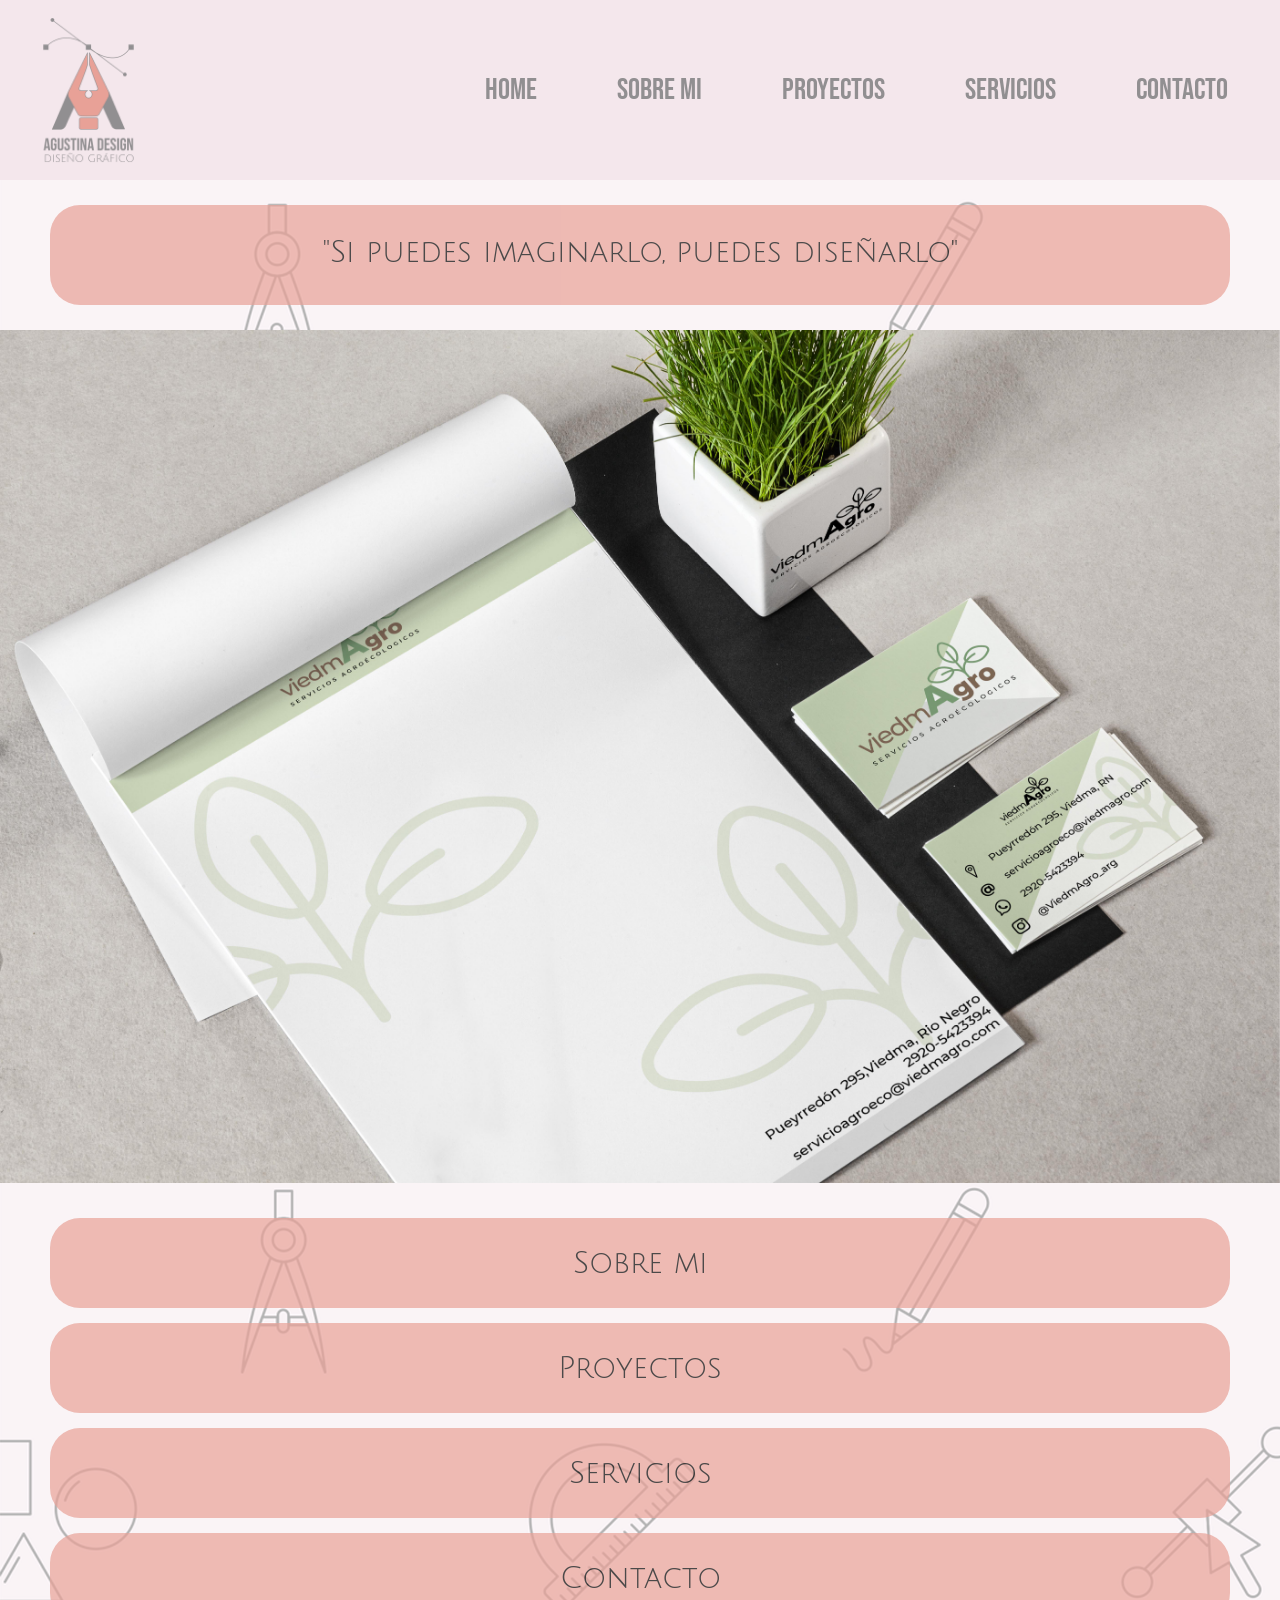
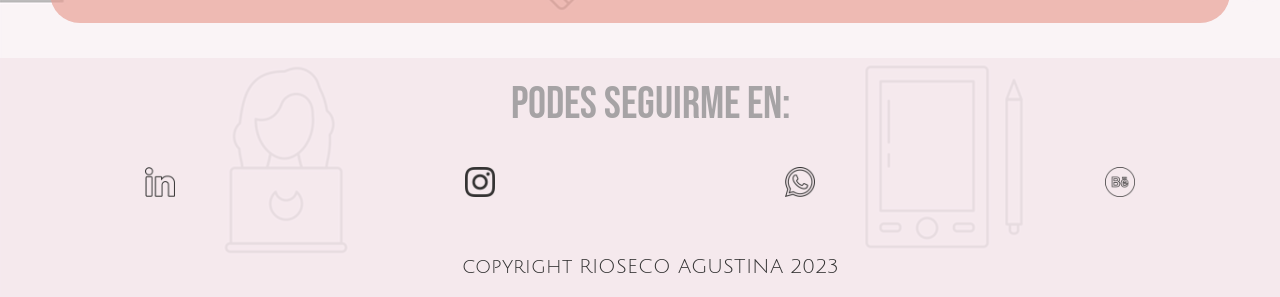
<file: index.html>
<!DOCTYPE html>
<html lang="es">
<head>
    <meta charset="UTF-8">
    <meta http-equiv="X-UA-Compatible" content="IE=edge">
    <meta name="viewport" content="width=device-width, initial-scale=1.0">
    <meta name="description"
      content="Sitio de servicios de diseño grafico, identidad de marcas, brandign, redes sociales y diseño web de forma presencial, hibrido o remoto">
    <meta name="keywords" content="logotipos, paleta cromatica, tipografias, mockups, redes sociales, html, css, sass">
    <title>Agustina Design | Diseño gráfico</title>
    <link rel="shortcut icon" href="./img/favicon.png">
    <link href="https://cdn.jsdelivr.net/npm/bootstrap@5.3.0/dist/css/bootstrap.min.css" rel="stylesheet"
        integrity="sha384-9ndCyUaIbzAi2FUVXJi0CjmCapSmO7SnpJef0486qhLnuZ2cdeRhO02iuK6FUUVM" crossorigin="anonymous">
    <script src="https://cdn.jsdelivr.net/npm/bootstrap@5.3.0/dist/js/bootstrap.bundle.min.js"
        integrity="sha384-geWF76RCwLtnZ8qwWowPQNguL3RmwHVBC9FhGdlKrxdiJJigb/j/68SIy3Te4Bkz"
        crossorigin="anonymous"></script>
    <link rel="stylesheet" href="https://cdnjs.cloudflare.com/ajax/libs/animate.css/4.1.1/animate.min.css"/>
    <link rel="stylesheet" href="./css/estilos.css"/>
</head>
<body id="grilla">
    <header class="header">
<!--menu de inicio-->
      <nav class="navbar navbar-expand-md">
        <div class="container-fluid">
          <a class="navbar-brand"  href="./index.html"><img class="imagen-logo" src="./img/logo-principal.png" alt="imagen de logo de mi marca"></a>
          <button class="navbar-toggler" type="button" data-bs-toggle="collapse" data-bs-target="#menu" aria-controls="navbarSupportedContent" aria-expanded="false" aria-label="Toggle navigation"> 
            <span class="navbar-toggler-icon"></span>
          </button>
          <div class="collapse navbar-collapse" id="menu">
            <ul class="navbar-nav ms-auto">
              <li class="nav-item"><a class="nav-link-active" href="./index.html">Home</a></li>
              <li class="nav-item"><a class="nav-link-active" href="./pages/sobre-mi.html">Sobre mi</a></li>
              <li class="nav-item"><a class="nav-link-active" href="./pages/proyectos.html">Proyectos</a></li>
              <li class="nav-item"><a class="nav-link-active" href="./pages/servicios.html">Servicios</a></li>
              <li class="nav-item"><a class="nav-link-active" href="./pages/contacto.html">Contacto</a></li>
            </ul>
          </div>
        </div>
      </nav>
    </header>
<!--main de inicio, contiene texto de bienvenida, carrusel de imagenes, lista de inicio-->
    <main class="main">
      <!--frase de bienvenida-->
        <div class="incio">
          <h1 class="animate__animated animate__bounce">"Si puedes imaginarlo, puedes diseñarlo"</h1>
        </div> 
        <!--carrusel de imagenes-->
        <div id="carouselExampleSlidesOnly" class="carousel slide" data-bs-ride="carousel">
          <div class="carousel-inner">
            <div class="carousel-item active">
              <img src="./img/inicio/viedmagro-1.jpg" class="d-block w-100" alt="papeleria de marca viedmagro">
            </div>
            <div class="carousel-item">
              <img src="./img/inicio/76421.jpg" class="d-block w-100" alt="cartel de reposteria">
            </div>
            <div class="carousel-item">
              <img src="./img/inicio/17902348.jpg" class="d-block w-100" alt="papeleria de agendas de alma sur">
            </div>
          </div>
        </div>
        <!--listas de inicio-->
        <nav>
          <div>
            <h2 class="listainicio"><a href="./pages/sobre-mi.html">Sobre mi</a></h2>
            <h2 class="listainicio"><a href="./pages/proyectos.html">Proyectos</a></h2>
            <h2 class="listainicio"><a href="./pages/servicios.html">Servicios</a></h2>
            <h2 class="listainicio"><a href="./pages/contacto.html">Contacto</a></h2>
          </div> 
        </nav>
    </main>
    <!--footer, contiene texto de salida, redes sociales y copyrigth-->
    <footer class="footer">
      <!--texto salida-->
        <div>
            <h6>Podes seguirme en:</h6>
        </div>
        <!--redes sociales y sus enlaces-->
            <div class="redesfooter">
                
                <a href="https://www.linkedin.com/in/agustina-rioseco-5066a0279/" target="_blank"><img class="footerr" src="./img/redes/linkedin.png" alt="imagen linkedin"></a>

               <a href="https://www.instagram.com/de_la_fuente_agustina/" target="_blank"><img class="footerr" src="./img/redes/instagram.png" alt="imagen instagram"></a>
            
                <a href="https://wa.me/2995010881" target="_blank"><img class="footerr" src="./img/redes//whatsapp.png" alt="imagen whatsapp"></a>
            
              <a href="https://www.behance.net/agustinarioseco1/projects" target="_blank"><img  class="footerr" src="./img/redes/behance.png" alt="imagen behance"></a>
            </div>
            <!--pie de pagina o copyrigth-->
        <div>
            <p class="pie-de-pagina"> copyright RIOSECO AGUSTINA 2023</p>
        </div>
    </footer>
</body>
</html>
</file>
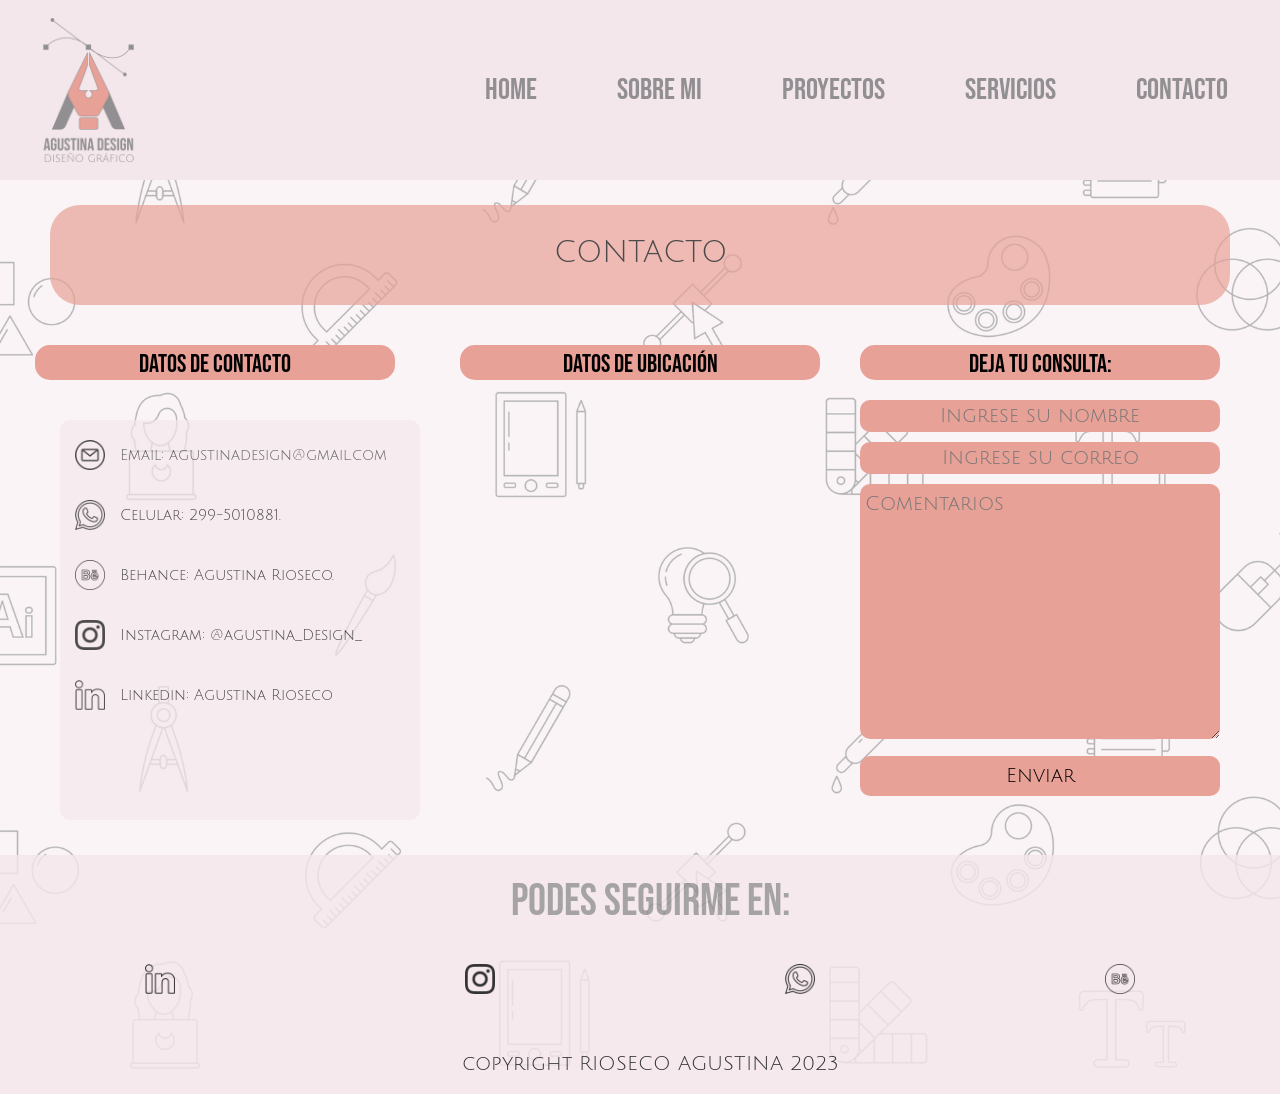
<file: pages/contacto.html>
<!DOCTYPE html>
<html lang="es">
<head>
    <meta charset="UTF-8">
    <meta name="viewport" content="width=device-width, initial-scale=1.0">
    <meta name="description"
      content="pagia donde se encuentran todos los medios de contacto">
    <meta name="keywords" content="logotipos, paleta cromatica, tipografias, mockups, redes sociales, html, css, sass">
    <title>Agustina Design | Contacto</title>
    <link rel="shortcut icon" href="../img/favicon.png">
    <link href="https://cdn.jsdelivr.net/npm/bootstrap@5.3.0/dist/css/bootstrap.min.css" rel="stylesheet"
        integrity="sha384-9ndCyUaIbzAi2FUVXJi0CjmCapSmO7SnpJef0486qhLnuZ2cdeRhO02iuK6FUUVM" crossorigin="anonymous">
    <script src="https://cdn.jsdelivr.net/npm/bootstrap@5.3.0/dist/js/bootstrap.bundle.min.js"
        integrity="sha384-geWF76RCwLtnZ8qwWowPQNguL3RmwHVBC9FhGdlKrxdiJJigb/j/68SIy3Te4Bkz"
        crossorigin="anonymous"></script>
    <link rel="stylesheet" href="https://cdnjs.cloudflare.com/ajax/libs/animate.css/4.1.1/animate.min.css"/>
    <link rel="stylesheet" href="../css/estilos.css">
</head>
<body id="grilla">
    <header class="header">
<!--menu de inicio-->
        <nav class="navbar navbar-expand-md">
            <div class="container-fluid">
                <a class="navbar-brand"  href="../index.html"><img class="imagen-logo" src="../img/logo-principal.png" alt="imagen de logo de mi marca"></a>
                <button class="navbar-toggler" type="button" data-bs-toggle="collapse" data-bs-target="#menu" aria-controls="navbarSupportedContent" aria-expanded="false" aria-label="Toggle navigation"> 
                    <span class="navbar-toggler-icon"></span>
                </button>
                <div class="collapse navbar-collapse" id="menu">
                    <ul class="navbar-nav ms-auto">
                        <li class="nav-item"><a class="nav-link-active" href="../index.html">Home</a></li>
                        <li class="nav-item"><a class="nav-link-active" href="./sobre-mi.html">Sobre mi</a></li>
                        <li class="nav-item"><a class="nav-link-active" href="./proyectos.html">Proyectos</a></li>
                        <li class="nav-item"><a class="nav-link-active" href="./servicios.html">Servicios</a></li>
                        <li class="nav-item"><a class="nav-link-active" href="./contacto.html">Contacto</a></li>
                    </ul>
                </div>
            </div>
        </nav>
    </header>
<!--main de inicio, contiene texto de bienvenida, carrusel de imagenes, descripcion sobre mi-->
    <main class="main">
<!--frase de bienvenida-->
        <div>
            <h1 class="animate__animated animate__bounce">CONTACTO</h1>
        </div>
        <section id="main-contactos">
<!--lista de contacto-->
            <div class="contacto1">
                <div>
                  <h4 class="titulo-contacto">Datos de contacto</h4>
                </div>
                <div>
                    <nav>
                        <ul class="lista-contacto">
                            <li><img class="iconos"  src="../img/redes/email.png" alt="icon email" class="texto6"> Email: agustinadesign@gmail.com</li>
                            <li><img class="iconos"  src="../img/redes/whatsapp.png" alt="icon whatsapp"><a href="https://wa.me/2995010881" target="_blank" class="texto6"> Celular: 299-5010881.</a></li>
                            <li><img class="iconos"  src="../img/redes/behance.png" alt="icon behance"><a href="https://www.behance.net/agustinarioseco1/projects" target="_blank" class="texto6"> Behance: Agustina Rioseco. </a></li>
                            <li><img class="iconos"  src="../img/redes/instagram.png" alt="icon instagram"><a href="https://www.instagram.com/de_la_fuente_agustina/" target="_blank" class="texto6"> Instagram: @agustina_Design_</a></li>
                            <li><img class="iconos"  src="../img/redes/linkedin.png" alt="icon linkedin"><a href="https://www.linkedin.com/in/agustina-rioseco-5066a0279/" target="_blank" class="texto6"> Linkedin: Agustina Rioseco</a></li>
                        </ul>
                    </nav>
                </div>
            </div>  
<!--mapa de ubicación-->
            <div class="mapa">
                <div>
                    <h4 class="titulo-contacto">Datos de ubicación</h4>
                </div>
                <iframe
                    src="https://www.google.com/maps/embed?pb=!1m18!1m12!1m3!1d198608.8317944742!2d-68.42723394994793!3d-38.940819762997506!2m3!1f0!2f0!3f0!3m2!1i1024!2i768!4f13.1!3m3!1m2!1s0x960a33ba35eb8e35%3A0x6220acb810e3e2f5!2zTmV1cXXDqW4!5e0!3m2!1ses-419!2sar!4v1687983342508!5m2!1ses-419!2sar"
                    width="600" height="450" style="border:0;" allowfullscreen="" loading="lazy"
                    referrerpolicy="no-referrer-when-downgrade">
                </iframe>
            </div>
<!--formulario-->
            <div class="formulario">
                <div>
                    <h4  class="titulo-contacto" >Deja tu consulta:</h4>
                </div>               
                <form action="">
                    <div>
                        <input type="text" placeholder="Ingrese su nombre">
                    </div>
                     <div>
                        <input type="email" placeholder="Ingrese su correo">
                    </div>
                    <div>
                        <textarea placeholder="Comentarios" cols="30" rows="10"></textarea>
                    </div>  
                    <div>
                        <button type="submit">Enviar</button>
                    </div>
                </form>
            </div>  
        </section>
    </main>
<!--footer, contiene texto de salida, redes sociales y copyrigth-->
    <footer class="footer">
<!--texto salida-->
        <div>
            <h6>Podes seguirme en:</h6>
        </div>
<!--redes sociales y sus enlaces-->
            <div class="redesfooter">
                <a href="https://www.linkedin.com/in/agustina-rioseco-5066a0279/" target="_blank"><img class="footerr" src="../img/redes/linkedin.png" alt="imagen linkedin"></a>
  
               <a href="https://www.instagram.com/de_la_fuente_agustina/" target="_blank"><img class="footerr" src="../img/redes/instagram.png" alt="imagen instagram"></a>
            
                <a href="https://wa.me/2995010881" target="_blank"><img class="footerr" src="../img/redes/whatsapp.png" alt="imagen whatsapp"></a>
            
              <a href="https://www.behance.net/agustinarioseco1/projects" target="_blank"><img  class="footerr" src="../img/redes/behance.png" alt="imagen behance"></a>
            </div>
<!--pie de pagina o copyrigth-->
        <div>
            <p class="pie-de-pagina"> copyright RIOSECO AGUSTINA 2023</p>
        </div>
    </footer>
</body>
</html>
</file>
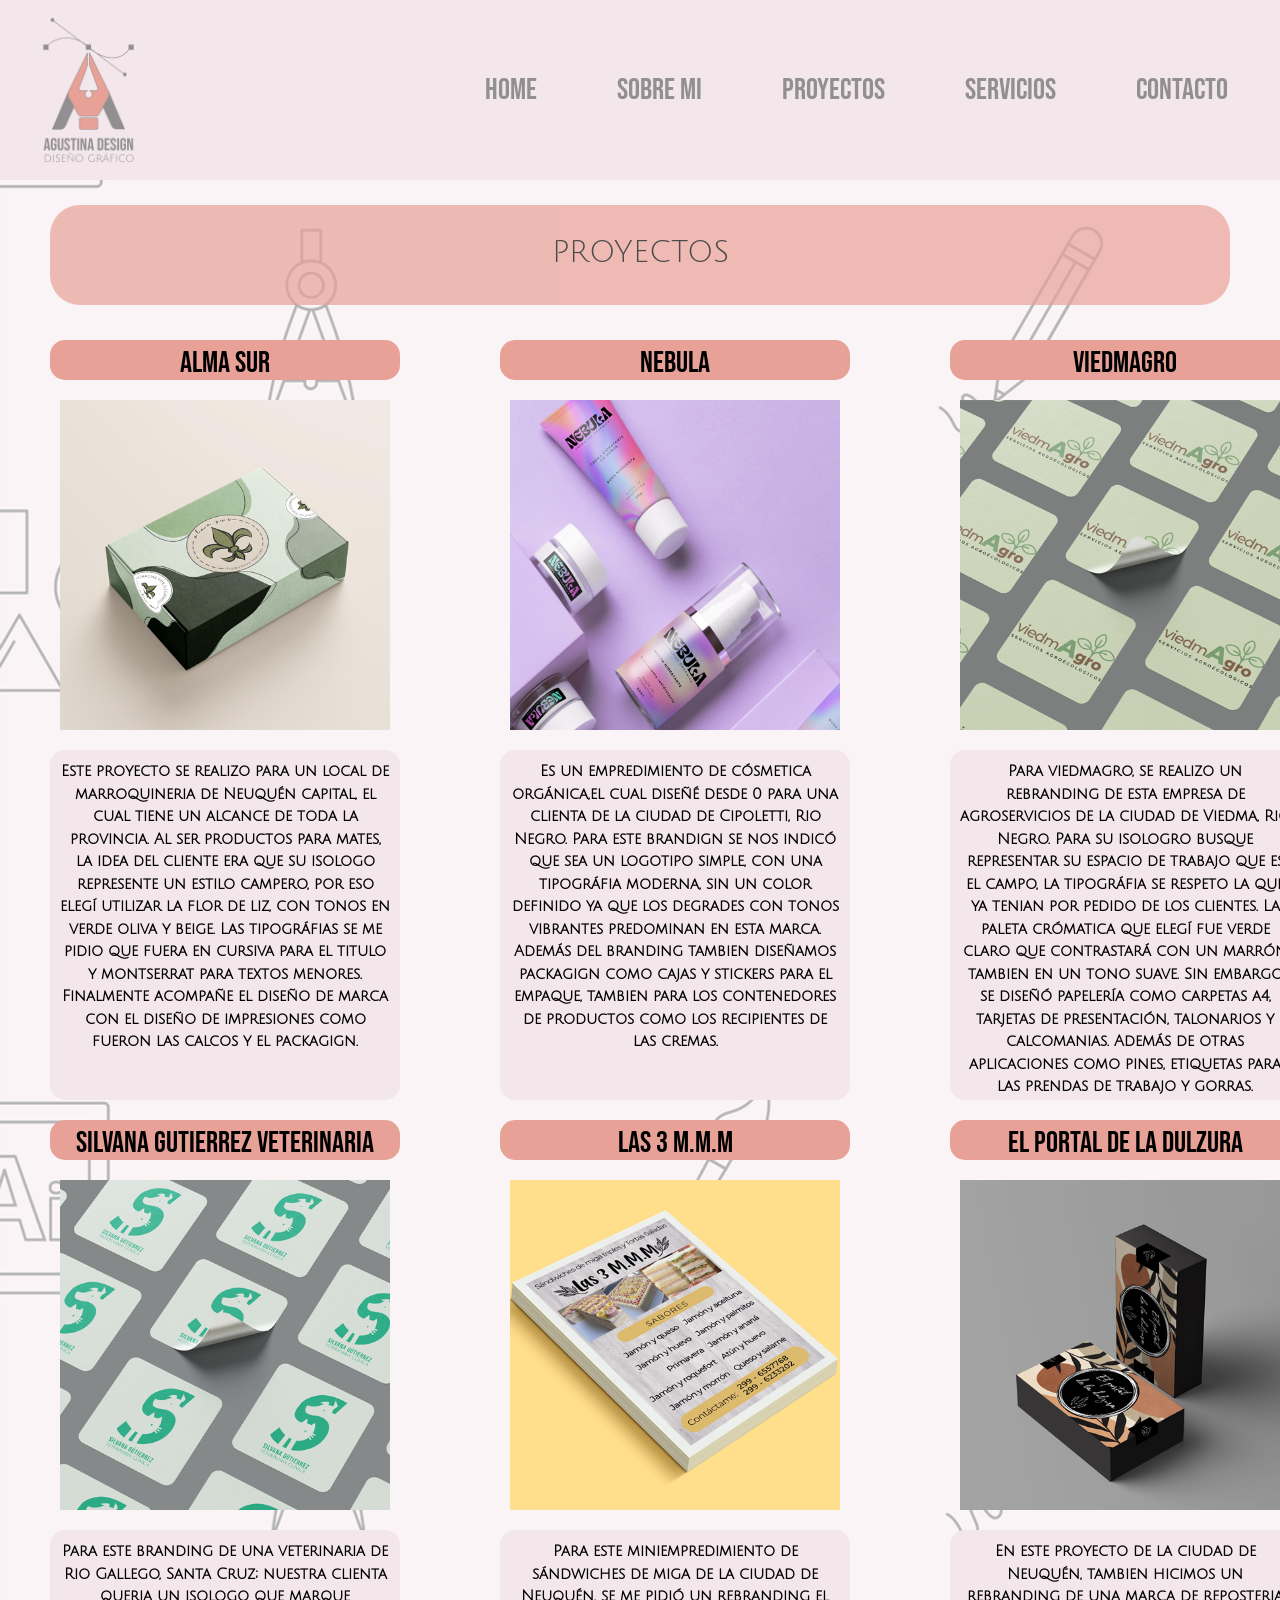
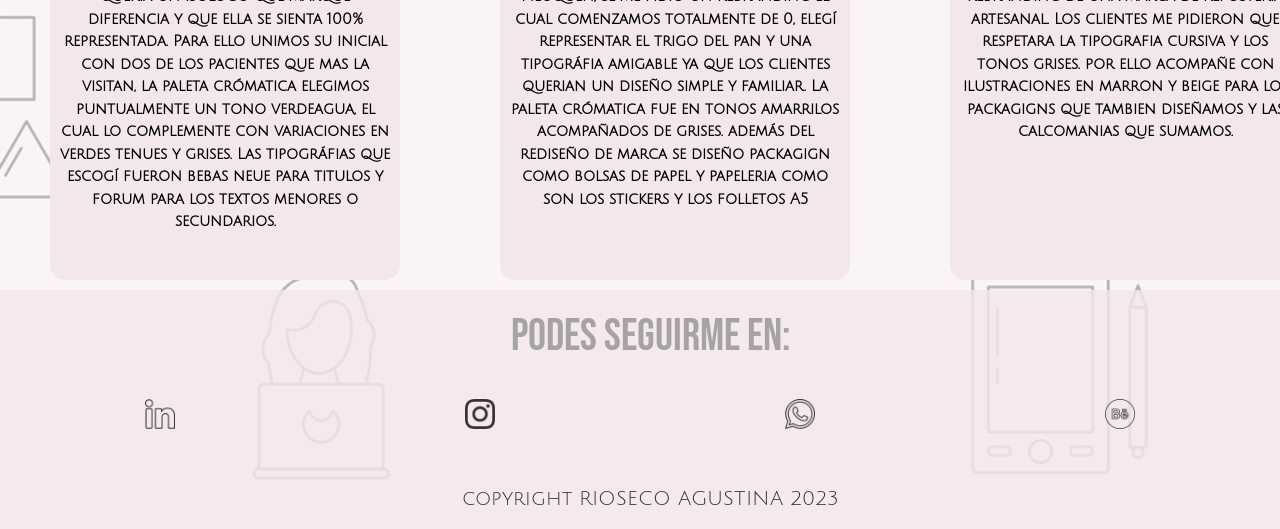
<file: pages/proyectos.html>
<!DOCTYPE html>
<html lang="es">
<head>
    <meta charset="UTF-8">
    <meta name="viewport" content="width=device-width, initial-scale=1.0">
    <meta name="description"
      content="información acerca de los proyectos que se han realizado">
    <meta name="keywords" content="logotipos, paleta cromatica, tipografias, mockups, redes sociales, html, css, sass">
    <title>Agustina Design | Proyectos</title>
    <link rel="shortcut icon" href="../img/favicon.png">
    <link href="https://cdn.jsdelivr.net/npm/bootstrap@5.3.0/dist/css/bootstrap.min.css" rel="stylesheet"
        integrity="sha384-9ndCyUaIbzAi2FUVXJi0CjmCapSmO7SnpJef0486qhLnuZ2cdeRhO02iuK6FUUVM" crossorigin="anonymous">
    <script src="https://cdn.jsdelivr.net/npm/bootstrap@5.3.0/dist/js/bootstrap.bundle.min.js"
        integrity="sha384-geWF76RCwLtnZ8qwWowPQNguL3RmwHVBC9FhGdlKrxdiJJigb/j/68SIy3Te4Bkz"
        crossorigin="anonymous"></script>
    <link rel="stylesheet" href="https://cdnjs.cloudflare.com/ajax/libs/animate.css/4.1.1/animate.min.css"/>
    <link rel="stylesheet" href="../css/estilos.css">
</head>
<body id="grilla">
    <header class="header">
<!--menu de inicio-->
      <nav class="navbar navbar-expand-md">
        <div class="container-fluid">
          <a class="navbar-brand"  href="../index.html"><img class="imagen-logo" src="../img/logo-principal.png" alt="imagen de logo de mi marca"></a>
          <button class="navbar-toggler" type="button" data-bs-toggle="collapse" data-bs-target="#menu" aria-controls="navbarSupportedContent" aria-expanded="false" aria-label="Toggle navigation"> 
            <span class="navbar-toggler-icon"></span>
          </button>
          <div class="collapse navbar-collapse" id="menu">
            <ul class="navbar-nav ms-auto">
              <li class="nav-item"><a class="nav-link-active" href="../index.html">Home</a></li>
              <li class="nav-item"><a class="nav-link-active" href="./sobre-mi.html">Sobre mi</a></li>
              <li class="nav-item"><a class="nav-link-active" href="./proyectos.html">Proyectos</a></li>
              <li class="nav-item"><a class="nav-link-active" href="./servicios.html">Servicios</a></li>
              <li class="nav-item"><a class="nav-link-active" href="./contacto.html">Contacto</a></li>
            </ul>
          </div>
        </div>
      </nav>
    </header>
<!--main de proyectos, contiene titulo de bienvenida, carrusel de imagenes, explicación de cada proyecto-->
    <main class="main">
<!--frase de bienvenida-->
        <div>
            <h1 class="animate__animated animate__bounce" >PROYECTOS</h1>
        </div>
<!--primer proyecto-->
        <section id="pagina-proyecto">
            <div class="proyecto1">
              <div>
                <h4>ALMA SUR</h4>
              </div>
              <div class="carrusel-imagen">
                <div id="carouselExampleSlidesOnly" class="carousel slide" data-bs-ride="carousel">
                  <div class="carousel-inner">
                    <div class="carousel-item active">
                      <img src="../img/proyectos/almasur1.png" class="d-block w-100" alt="alma sur caja para producto">
                    </div>
                    <div class="carousel-item">
                      <img src="../img/proyectos/almasur2.png" class="d-block w-100" alt="alma sur tarjetas de presentación">
                    </div>
                    <div class="carousel-item">
                      <img src="../img/proyectos/almasur3.png" class="d-block w-100" alt="alma sur bolsa de tela">
                    </div>
                  </div>
                </div>
              </div>
              <div>
                <p class="texto-proyecto">Este proyecto se realizo para un local de marroquineria de Neuquén capital, el cual tiene un alcance de toda la
                 provincia. Al ser productos para mates, la idea del cliente era que su isologo represente un estilo campero, por eso
                 elegí utilizar la flor de liz, con tonos en verde oliva y beige. Las tipográfias se me pidio que fuera en cursiva para
                 el titulo y montserrat para textos menores. Finalmente acompañe el diseño de marca con el diseño de impresiones como
                 fueron las calcos y el packagign.
                </p>
              </div>
            </div>
<!--segundo proyecto-->
            <div class="proyecto2">
              <div>
                <h4>NEBULA</h4>
              </div>
              <div class="carrusel-imagen">
                <div id="carouselExampleSlidesOnly" class="carousel slide" data-bs-ride="carousel">
                  <div class="carousel-inner">
                   <div class="carousel-item active">
                     <img src="../img/proyectos/nebula1.png" class="d-block w-100" alt="nebula cosmeticos">
                   </div>
                   <div class="carousel-item">
                     <img src="../img/proyectos/nebula2.png" class="d-block w-100" alt="nebula cosmeticos y packagign">
                   </div>
                   <div class="carousel-item">
                     <img src="../img/proyectos/nebula3.png" class="d-block w-100" alt="nebula caja de productos">
                   </div>
                 </div>
                </div>
              </div>
              <div>
                <p class="texto-proyecto">Es un empredimiento de cósmetica orgánica,el cual diseñé desde 0 para una clienta de la ciudad de Cipoletti, Rio Negro.
                  Para este brandign se nos indicó que sea un logotipo simple, con una tipográfia moderna, sin un color definido ya que
                  los degrades con tonos vibrantes predominan en esta marca. Además del branding tambien diseñamos packagign como cajas y
                  stickers para el empaque, tambien para los contenedores de productos como los recipientes de las cremas. 
                </p>
              </div>
            </div>
<!--tercer proyecto-->
            <div class="proyecto3">
              <div>
                <h4>VIEDMAGRO</h4>
              </div>
              <div class="carrusel-imagen">
                <div id="carouselExampleSlidesOnly" class="carousel slide" data-bs-ride="carousel">
                  <div class="carousel-inner">
                    <div class="carousel-item active">
                      <img src="../img/proyectos/viedmagro1.png" class="d-block w-100" alt="viedmagro calcomanias">
                    </div>
                    <div class="carousel-item">
                      <img src="../img/proyectos/viedmagro2.png" class="d-block w-100" alt="viedmagro etiquetas">
                    </div>
                    <div class="carousel-item">
                      <img src="../img/proyectos/viedmagro3.png" class="d-block w-100" alt="viedmagro pines">
                    </div>
                  </div>
                </div>
              </div>
              <div>
                <p class="texto-proyecto">Para viedmagro, se realizo un rebranding de esta empresa de agroservicios de la ciudad de Viedma, Rio Negro. Para su
                  isologro busque representar su espacio de trabajo que es el campo, la tipográfia se respeto la que ya tenian por
                  pedido de los clientes. La paleta crómatica que elegí fue verde claro que contrastará con un marrón tambien en un tono
                  suave. Sin embargo se diseñó papelería como carpetas a4, tarjetas de presentación, talonarios y calcomanias. Además de
                  otras aplicaciones como pines, etiquetas para las prendas de trabajo y gorras.
                </p>
              </div>
            </div>
<!--cuarto proyecto-->
            <div class="proyecto4">
              <div>
                <h4>SILVANA GUTIERREZ VETERINARIA</h4>
              </div>
              <div class="carrusel-imagen">
                 <div id="carouselExampleSlidesOnly" class="carousel slide" data-bs-ride="carousel">
                    <div class="carousel-inner">
                      <div class="carousel-item active">
                        <img src="../img/proyectos/vet1.png" class="d-block w-100" alt="VETERINARIA calcomanias">
                      </div>
                      <div class="carousel-item">
                        <img src="../img/proyectos/vet2.png" class="d-block w-100" alt="VETERINARIA banner">
                      </div>
                      <div class="carousel-item">
                        <img src="../img/proyectos/vet3.png" class="d-block w-100" alt="VETERINARIA papelería">
                      </div>
                    </div>
                  </div>
              </div>
              <div>
                <p class="texto-proyecto">Para este branding de una veterinaria de Rio Gallego, Santa Cruz; nuestra clienta queria un isologo que marque
                  diferencia y que ella se sienta 100% representada. Para ello unimos su inicial con dos de los pacientes que mas la
                  visitan, la paleta crómatica elegimos puntualmente un tono verdeagua, el cual lo complemente con variaciones en verdes
                  tenues y grises. Las tipográfias que escogí fueron bebas neue para titulos y forum para los textos menores o
                  secundarios.
                </p>
              </div>
            </div>
<!--quinto proyecto-->
            <div class="proyecto5">
              <div>
                 <h4>LAS 3 M.M.M</h4>
              </div>
              <div class="carrusel-imagen">
                <div id="carouselExampleSlidesOnly" class="carousel slide" data-bs-ride="carousel">
                  <div class="carousel-inner">
                    <div class="carousel-item active">
                      <img src="../img/proyectos/3m1.png" class="d-block w-100" alt="las 3 m folletos">
                    </div>
                    <div class="carousel-item">
                      <img src="../img/proyectos/3m2.png" class="d-block w-100" alt="las 3 m calcomanias">
                    </div>
                    <div class="carousel-item">
                      <img src="../img/proyectos/3m3.png" class="d-block w-100" alt="las 3 m packagign">
                    </div>
                  </div>
                </div>
              </div>
              <div>
                  <p class="texto-proyecto">Para este miniempredimiento de sándwiches de miga de la ciudad de Neuquén, se me pidió un rebranding el cual
                    comenzamos totalmente de 0, elegí representar el trigo del pan y una tipográfia amigable ya que los clientes querian
                    un diseño simple y familiar. La paleta crómatica fue en tonos amarrilos acompañados de grises. además del rediseño de
                    marca se diseño packagign como bolsas de papel y papeleria como son los stickers y los folletos A5
                  </p>
              </div>
          </div>
<!--sexto proyecto-->
          <div class="proyecto6">
            <div>
               <h4>el Portal de la dulzura</h4>
            </div>
            <div class="carrusel-imagen">
              <div id="carouselExampleSlidesOnly" class="carousel slide" data-bs-ride="carousel">
                <div class="carousel-inner">
                  <div class="carousel-item active">
                    <img src="../img/proyectos/resp1.png" class="d-block w-100" alt="el Portal de la dulzura packagign">
                  </div>
                  <div class="carousel-item">
                    <img src="../img/proyectos/resp2.png" class="d-block w-100" alt="el Portal de la dulzura packagign">
                  </div>
                  <div class="carousel-item">
                    <img src="../img/proyectos/resp3.png" class="d-block w-100" alt="el Portal de la dulzura packagign">
                  </div>
                </div>
              </div>
            </div>
            <div>
                <p class="texto-proyecto">En este proyecto de la ciudad de Neuquén, tambien hicimos un rebranding de una marca de reposteria artesanal. Los
                  clientes me pidieron que respetara la tipografia cursiva y los tonos grises. por ello acompañe con ilustraciones en
                  marron y beige para los packagigns que tambien diseñamos y las calcomanias que sumamos.
                </p>
            </div>
        </div>
        </section>
    </main>
<!--footer, contiene texto de salida, redes sociales y copyrigth-->
    <footer class="footer">
<!--texto salida-->
      <div>
          <h6>Podes seguirme en:</h6>
      </div>
<!--redes sociales y sus enlaces-->
      <div class="redesfooter">  
        <a href="https://www.linkedin.com/in/agustina-rioseco-5066a0279/" target="_blank"><img class="footerr" src="../img/redes/linkedin.png" alt="imagen linkedin"></a>

       <a href="https://www.instagram.com/de_la_fuente_agustina/" target="_blank"><img class="footerr" src="../img/redes/instagram.png" alt="imagen instagram"></a>
          
        <a href="https://wa.me/2995010881" target="_blank"><img class="footerr" src="../img/redes/whatsapp.png" alt="imagen whatsapp"></a>
          
        <a href="https://www.behance.net/agustinarioseco1/projects" target="_blank"><img  class="footerr" src="../img/redes/behance.png" alt="imagen behance"></a>
      </div>
<!--pie de pagina o copyrigth-->
      <div>
          <p class="pie-de-pagina"> copyright RIOSECO AGUSTINA 2023</p>
      </div>
    </footer>
</body>
</html>
</file>
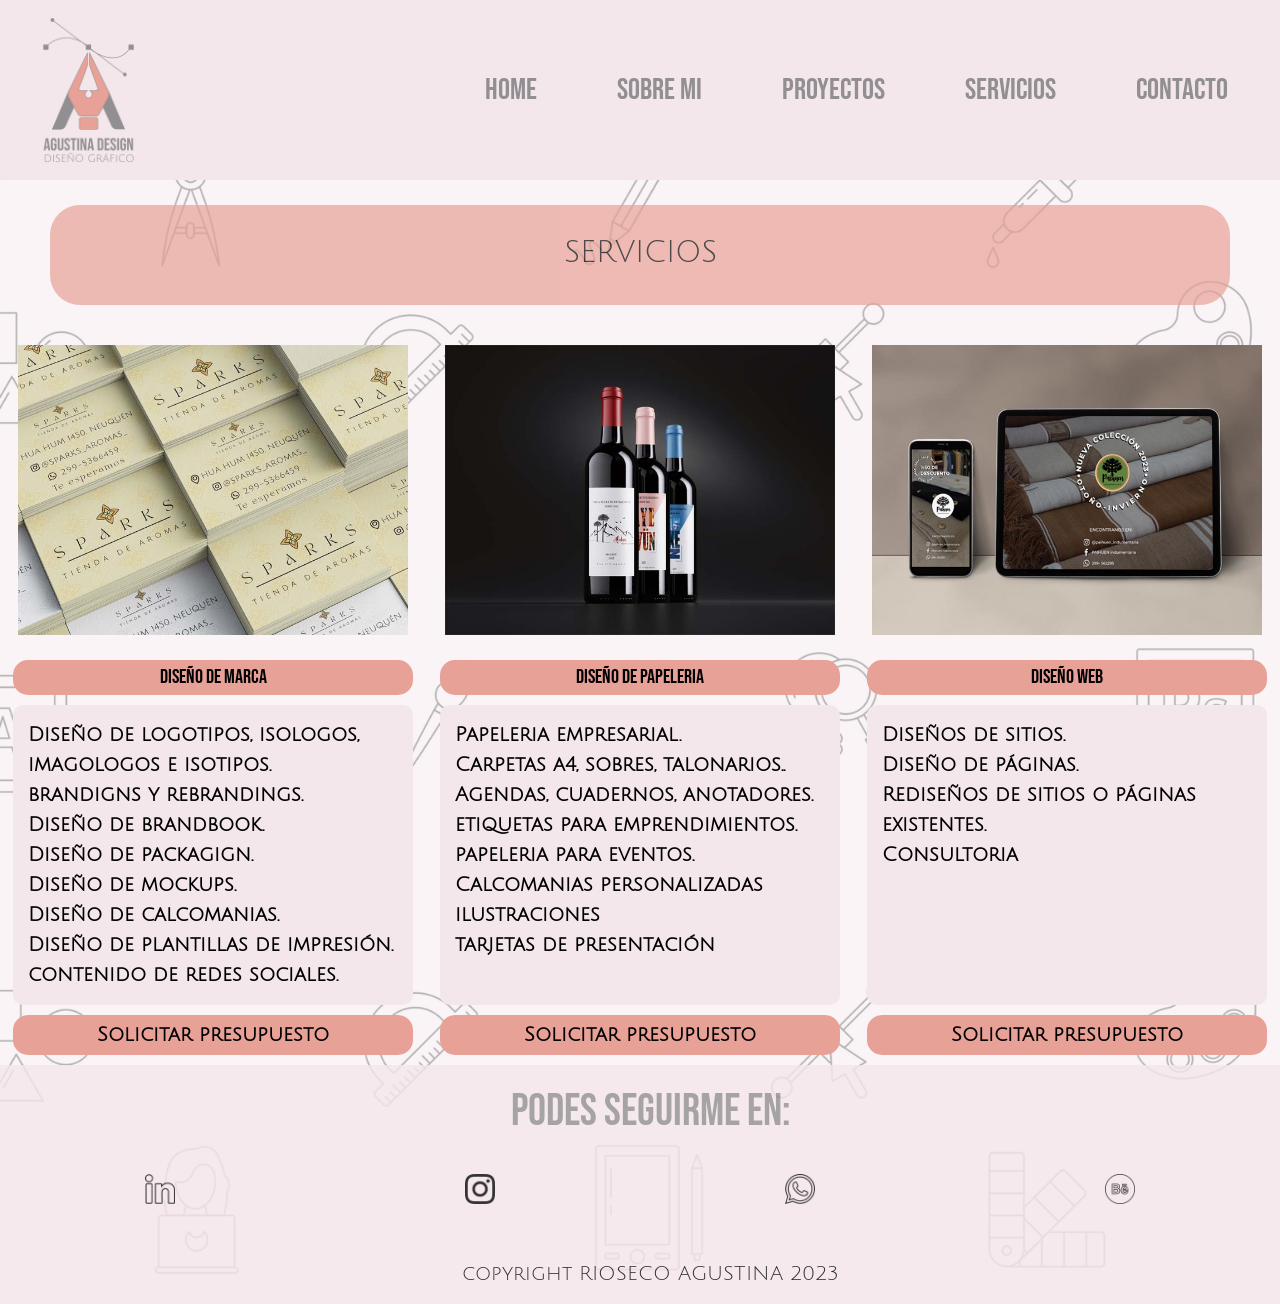
<file: pages/servicios.html>
<!DOCTYPE html>
<html lang="es">
<head>
    <meta charset="UTF-8">
    <meta name="viewport" content="width=device-width, initial-scale=1.0">
    <meta name="description"
      content="página donde se describe todos los tipos de trabajos que se realizan">
    <meta name="keywords" content="logotipos, paleta cromatica, tipografias, mockups, redes sociales, html, css, sass">
    <title>Agustina Design | Servicios</title>
    <link rel="shortcut icon" href="../img/favicon.png">
    <link href="https://cdn.jsdelivr.net/npm/bootstrap@5.3.0/dist/css/bootstrap.min.css" rel="stylesheet"
        integrity="sha384-9ndCyUaIbzAi2FUVXJi0CjmCapSmO7SnpJef0486qhLnuZ2cdeRhO02iuK6FUUVM" crossorigin="anonymous">
    <script src="https://cdn.jsdelivr.net/npm/bootstrap@5.3.0/dist/js/bootstrap.bundle.min.js"
        integrity="sha384-geWF76RCwLtnZ8qwWowPQNguL3RmwHVBC9FhGdlKrxdiJJigb/j/68SIy3Te4Bkz"
        crossorigin="anonymous"></script>
    <link rel="stylesheet" href="https://cdnjs.cloudflare.com/ajax/libs/animate.css/4.1.1/animate.min.css"/>    
    <link rel="stylesheet" href="../css/estilos.css">
</head>
<body id="grilla">
    <header class="header">
<!--menu de inicio-->
        <nav class="navbar navbar-expand-md">
            <div class="container-fluid">
                <a class="navbar-brand"  href="../index.html"><img class="imagen-logo" src="../img/logo-principal.png" alt="imagen de logo de mi marca"></a>
                <button class="navbar-toggler" type="button" data-bs-toggle="collapse" data-bs-target="#menu" aria-controls="navbarSupportedContent" aria-expanded="false" aria-label="Toggle navigation"> 
                    <span class="navbar-toggler-icon"></span>
                </button>
                <div class="collapse navbar-collapse" id="menu">
                    <ul class="navbar-nav ms-auto">
                        <li class="nav-item"><a class="nav-link-active" href="../index.html">Home</a></li>
                        <li class="nav-item"><a class="nav-link-active" href="./sobre-mi.html">Sobre mi</a></li>
                        <li class="nav-item"><a class="nav-link-active" href="./proyectos.html">Proyectos</a></li>
                        <li class="nav-item"><a class="nav-link-active" href="./servicios.html">Servicios</a></li>
                        <li class="nav-item"><a class="nav-link-active" href="./contacto.html">Contacto</a></li>
                    </ul>
                </div>
            </div>
        </nav>
    </header>
<!--main de inicio, contiene texto de bienvenida, carrusel de imagenes, descripcion sobre mi-->
    <main class="main">
<!--frase de bienvenida-->
        <div>
            <h1 class="animate__animated animate__bounce" >SERVICIOS</h1>
        </div>
        <section id="servicios">
<!--servicio uno-->            
            <div class="diseño-de-marca">
                <div>
                    <img class="imagen-servicio" src="../img/servicios/mockups-papeleria.jpg" alt="diseño de marca">
                </div>
                <div>
                   <h3>DISEÑO DE MARCA</h3>
                </div>
                <div>
                    <ul class="lista-servicios">
                       <li>Diseño de logotipos, isologos, imagologos e isotipos.</li>
                       <li>brandigns y rebrandings.</li>
                       <li>Diseño de brandbook.</li>
                       <li>Diseño de packagign.</li>
                       <li>Diseño de mockups.</li>
                       <li>Diseño de calcomanias.</li>
                       <li>Diseño de plantillas de impresión.</li>
                       <li>contenido de redes sociales.</li>
                    </ul>
                </div>
                <div class="boton">
                    <a class="textoboton" href="../pages/contacto.html">Solicitar presupuesto</a>
                </div>
            </div>
<!--servicio dos-->            
            <div class="diseño-de-papeleria">
                <div>
                    <img class="imagen-servicio" src="../img/servicios/mockups-tags-vinos.jpg" alt="diseño de marca">
                </div>
                <div>
                   <h3>DISEÑO DE PAPELERIA</h3>
                </div>
                <div>
                    <ul class="lista-servicios">
                       <li>Papeleria empresarial.</li>
                       <li>Carpetas a4, sobres, talonarios..</li>
                       <li>Agendas, cuadernos, anotadores.</li>
                       <li>etiquetas para emprendimientos.</li>
                       <li>papeleria para eventos.</li>
                       <li>Calcomanias personalizadas</li>
                       <li>ilustraciones</li>
                       <li>tarjetas de presentación</li>
                    </ul>
                </div>
                <div class="boton">
                    <a class="textoboton" href="../pages/contacto.html">Solicitar presupuesto</a>
                </div>
            </div>  
<!--servicio tres-->             
            <div class="diseño-web">
                <div>
                    <img class="imagen-servicio" src="../img/servicios/mockups-mobiles.jpg" alt="diseño de marca">
                </div>
                <div>
                   <h3>DISEÑO WEB</h3>
                </div>
                <div>
                    <ul class="lista-servicios">
                       <li>Diseños de sitios.</li>
                       <li>Diseño de páginas.</li>
                       <li>Rediseños de sitios o páginas existentes.</li>
                       <li>Consultoria</li>
                    </ul>
                </div>
                <div class="boton">
                    <a class="textoboton" href="../pages/contacto.html">Solicitar presupuesto</a>
                </div>
            </div>
        </section>
    </main>
<!--footer, contiene texto de salida, redes sociales y copyrigth-->
    <footer class="footer">
<!--texto salida-->        
        <div>
            <h6>Podes seguirme en:</h6>
        </div>
<!--redes sociales y sus enlaces-->
            <div class="redesfooter">
                <a href="https://www.linkedin.com/in/agustina-rioseco-5066a0279/" target="_blank"><img class="footerr" src="../img/redes/linkedin.png" alt="imagen linkedin"></a>
  
               <a href="https://www.instagram.com/de_la_fuente_agustina/" target="_blank"><img class="footerr" src="../img/redes/instagram.png" alt="imagen instagram"></a>
            
                <a href="https://wa.me/2995010881" target="_blank"><img class="footerr" src="../img/redes/whatsapp.png" alt="imagen whatsapp"></a>
            
              <a href="https://www.behance.net/agustinarioseco1/projects" target="_blank"><img  class="footerr" src="../img/redes/behance.png" alt="imagen behance"></a>
            </div>
<!--pie de pagina o copyrigth-->
        <div>
            <p class="pie-de-pagina"> copyright RIOSECO AGUSTINA 2023</p>
        </div>
    </footer>
</body>
</html>
</file>
<file: css/estilos.css>
@charset "UTF-8";
/*colores*/
/*fuentes*/
/*size*/
/*maps*/
/*mixins*/
@font-face {
  font-family: "julius";
  src: url(../fonts/JuliusSansOne-Regular.ttf);
}
@font-face {
  font-family: "bebas neue";
  src: url(../fonts/BebasNeue-Regular.ttf);
}
body {
  background-image: url(../img/fondo1.png);
  background-size: cover;
}

/******ESTRUCTURA******/
* {
  margin: 0;
  padding: 0;
}

/*maqueta pagina principal*/
body #grilla {
  overflow-x: hidden;
  display: grid;
  grid-template-areas: "header" "main" "footer";
  grid-template-columns: 100%;
}
body #grilla .header {
  grid-area: header;
}
body #grilla .main {
  grid-area: main;
}
body #grilla .footer {
  grid-area: footer;
}

/******INDEX******/
/*menu de incio*/
header {
  background-color: #F4E7EC;
}
header nav a .imagen-logo {
  background-color: #F4E7EC;
  height: 150px;
  width: 150px;
  padding: 2px;
  margin: 2px;
}
header nav .nav-link-active {
  text-decoration: none;
  list-style-type: none;
  overflow: hidden;
  height: 50px;
  padding: 10px;
  margin: 10px 30px;
  display: flex;
  flex-direction: row;
  justify-content: space-between;
  align-items: center;
  font-family: "bebas neue";
  font-size: 30px;
  text-decoration: none;
  color: #918f91;
}
header nav .nav-link-active:hover {
  padding: 8px;
  background-color: #f6dce6;
  border-radius: 15px;
}

/*frase inicio*/
/*listas de la pagina de incio*/
main h1 {
  color: black;
  font-family: "julius";
  font-size: 30px;
  overflow: hidden;
  background-color: #e8a197;
  opacity: 70%;
  text-align: center;
  height: 100px;
  padding: 30px;
  margin: 25px 50px;
  border-radius: 30px;
}
main nav {
  padding: 10px;
  margin: 10px 25px;
  text-align: center;
  opacity: 70%;
}
main nav div h2 {
  background-color: #e8a197;
  color: black;
  height: 90px;
  padding: 25px;
  margin: 15px;
  border-radius: 30px;
}
main nav div h2 .listainicio {
  margin: 50px;
}
main nav div h2 a {
  text-decoration: none;
  color: black;
  font-family: "julius";
  font-size: 30px;
  height: 100px;
}
main nav div h2 a:hover {
  font-weight: lighter;
  padding: 1px 10px;
  background-color: #F4E7EC;
  opacity: 50%;
  border-radius: 10px;
}

/*pie de pagina*/
footer {
  overflow: hidden;
  background-color: #F4E7EC;
  opacity: 80%;
}
footer h6 {
  font-family: "bebas neue";
  color: #918f91;
  text-align: center;
  width: 100%;
  font-size: 45px;
  padding: 10px;
  margin: 10px;
}
footer .redesfooter {
  display: flex;
  flex-direction: row;
  justify-content: space-around;
}
footer .redesfooter a .footerr {
  height: 40px;
  width: 40px;
  padding: 5px;
  margin: 10px 5px;
}
footer .redesfooter a:hover {
  font-weight: lighter;
  padding: 1px 10px;
  background-color: #F4E7EC;
  opacity: 50%;
  border-radius: 10px;
}
footer .pie-de-pagina {
  font-family: "julius";
  color: black;
  font-size: 20px;
  text-align: center;
  width: 100%;
  padding: 30px 5px 5px;
  margin: 10px;
}

/*responsive para mobile*/
@media (min-width: 320px) and (max-width: 699px) {
  #grilla {
    overflow-x: hidden;
    display: grid;
    grid-template-areas: "header" "main" "footer";
    grid-template-columns: 100%;
  }
  .header {
    grid-area: header;
  }
  .main {
    grid-area: main;
  }
  .footer {
    grid-area: footer;
  }
  header nav a .imagen-logo {
    background-color: #F4E7EC;
    height: 120px;
    width: 120px;
    padding: 5px 1px 1px;
  }
  header nav .nav-link-active {
    text-decoration: none;
    list-style-type: none;
    overflow: hidden;
    height: 20px;
    padding: 1px;
    margin: 5px;
    display: flex;
    flex-direction: column;
    align-items: flex-end;
    font-family: "bebas neue";
    font-size: 17px;
    text-decoration: none;
    color: #918f91;
  }
  header nav .nav-link-active:hover {
    font-weight: lighter;
    padding: 1px 10px;
    background-color: #F4E7EC;
    opacity: 50%;
    border-radius: 10px;
  }
  /*frase inicio*/
  /*listas de la pagina de incio*/
  main h1 {
    font-size: 20px;
    height: 60px;
    padding: 10px;
    margin: 15px 20px;
    border-radius: 15px;
  }
  main nav {
    padding: 10px;
    margin: 10px;
    text-align: center;
    opacity: 70%;
  }
  main nav div h2 {
    height: 50px;
    padding: 10px;
    border-radius: 20px;
  }
  main nav div h2 .listainicio {
    margin: 5px;
  }
  main nav div h2 a {
    color: black;
    font-family: "julius";
    font-size: 15px;
    text-align: center;
    height: 20px;
    padding: 5px;
    margin: 15px;
    border-radius: 10px;
  }
  /*pie de pagina*/
  footer h6 {
    font-size: 25px;
  }
  footer .footerr {
    height: 35px;
    width: 35px;
  }
  footer .pie-de-pagina {
    font-size: 12px;
    padding: 10px 5px 5px;
    margin: 10px 10px 5px;
  }
}
/*responsive para tablet y pantallas desktop pequeñas*/
@media (min-width: 700px) and (max-width: 1200px) {
  header {
    background-color: #F4E7EC;
  }
  header nav a .imagen-logo {
    background-color: #F4E7EC;
    height: 140px;
    width: 140px;
    padding: 2px;
    margin: 2px;
  }
  header nav .nav-link-active {
    text-decoration: none;
    list-style-type: none;
    overflow: hidden;
    height: 40px;
    padding: 10px;
    margin: 10px;
    display: flex;
    flex-direction: row;
    justify-content: space-between;
    align-items: center;
    font-family: "bebas neue";
    font-size: 27px;
    text-decoration: none;
    color: #918f91;
  }
  header nav .nav-link-active:hover {
    padding: 8px;
    background-color: #f6dce6;
    border-radius: 15px;
  }
}
/******SOBRE MI******/
main #sobremi-main {
  overflow-x: hidden;
  display: grid;
  grid-template-areas: "carrusel parrafo";
  grid-template-columns: repeat(2 1fr);
}
main div .carrusel {
  grid-area: carrusel;
  margin: 10px;
}
main .parrafo {
  grid-area: parrafo;
  overflow: hidden;
  font-family: "julius";
  color: black;
  background-color: #F4E7EC;
  font-size: 17px;
  width: 700px;
  padding: 5px 25px;
  margin: 5px;
  border-radius: 25px;
  font-weight: 600;
}

@media (min-width: 320px) and (max-width: 699px) {
  main #sobremi-main {
    display: grid;
    grid-template-areas: "carrusel" "parrafo";
    grid-template-rows: repeat(2 1fr);
    justify-items: center;
  }
  main div .carrusel {
    grid-area: carrusel;
    margin: 10px;
    width: 300px;
  }
  main .parrafo {
    grid-area: parrafo;
    font-size: 12px;
    width: 300px;
    padding: 5px;
    margin: 10px;
    border-radius: 15px;
  }
}
@media (min-width: 700px) and (max-width: 1200px) {
  main #sobremi-main {
    display: grid;
    grid-template-areas: "carrusel" "parrafo";
    grid-template-rows: repeat(2 1fr);
    justify-items: center;
  }
  main div .carrusel {
    grid-area: carrusel;
    margin: 10px;
    width: 650px;
  }
  main .parrafo {
    grid-area: parrafo;
    font-size: 15px;
    width: 650px;
    padding: 5px;
    margin: 10px;
    border-radius: 15px;
  }
}
/*****PROYECTOS*****/
#pagina-proyecto {
  display: grid;
  grid-template-areas: "proyecto1 proyecto2 proyecto3" "proyecto4 proyecto5 proyecto6";
  grid-template-columns: repeat(3 1fr);
  grid-template-rows: 2 1fr;
  justify-items: center;
}
#pagina-proyecto .proyecto1 {
  grid-area: proyecto1;
}
#pagina-proyecto .proyecto2 {
  grid-area: proyecto2;
}
#pagina-proyecto .proyecto3 {
  grid-area: proyecto3;
}
#pagina-proyecto .proyecto4 {
  grid-area: proyecto4;
}
#pagina-proyecto .proyecto5 {
  grid-area: proyecto5;
}
#pagina-proyecto .proyecto6 {
  grid-area: proyecto6;
}

main section div h4 {
  font-family: "bebas neue";
  font-size: 30px;
  color: black;
  background-color: #e8a197;
  text-align: center;
  height: 40px;
  width: 350px;
  padding: 5px;
  margin: 10px 50px;
  border-radius: 15px;
}
main section div .carrusel-imagen {
  height: 350px;
  width: 350px;
  padding: 10px;
  margin: 10px 50px;
}
main section .texto-proyecto {
  height: 350px;
  width: 350px;
  padding: 10px;
  margin: 10px 50px;
  font-family: "julius";
  font-size: 15px;
  color: black;
  background-color: #F4E7EC;
  text-align: center;
  border-radius: 15px;
  font-weight: 600;
}

@media (min-width: 320px) and (max-width: 699px) {
  #pagina-proyecto {
    display: grid;
    grid-template-areas: "proyecto1" "proyecto2" "proyecto3" "proyecto4" "proyecto5" "proyecto6";
    grid-template-columns: repeat(1fr);
    grid-template-rows: 6 1fr;
    justify-items: center;
  }
  #pagina-proyecto .proyecto1 {
    grid-area: proyecto1;
  }
  #pagina-proyecto .proyecto2 {
    grid-area: proyecto2;
  }
  #pagina-proyecto .proyecto3 {
    grid-area: proyecto3;
  }
  #pagina-proyecto .proyecto4 {
    grid-area: proyecto4;
  }
  #pagina-proyecto .proyecto5 {
    grid-area: proyecto5;
  }
  #pagina-proyecto .proyecto6 {
    grid-area: proyecto6;
  }
  main section div h4 {
    font-size: 20px;
    width: 300px;
    height: 25px;
    padding: 3px;
    margin: 10px;
    border-radius: 10px;
  }
  main section div .carrusel-imagen {
    height: 300px;
    width: 300px;
    padding: 10px;
    margin: 10px;
  }
  main section div .texto-proyecto {
    font-size: 12px;
    color: "julius";
    height: 100%;
    width: 300px;
    padding: 3px;
    margin: 10px;
    border-radius: 10px;
  }
}
@media (min-width: 700px) and (max-width: 1200px) {
  #pagina-proyecto {
    display: grid;
    grid-template-areas: "proyecto1 proyecto2" "proyecto3 proyecto4" "proyecto5 proyecto6";
    grid-template-columns: repeat(2 1fr);
    grid-template-rows: 3 1fr;
    justify-items: center;
  }
  #pagina-proyecto .proyecto1 {
    grid-area: proyecto1;
  }
  #pagina-proyecto .proyecto2 {
    grid-area: proyecto2;
  }
  #pagina-proyecto .proyecto3 {
    grid-area: proyecto3;
  }
  #pagina-proyecto .proyecto4 {
    grid-area: proyecto4;
  }
  #pagina-proyecto .proyecto5 {
    grid-area: proyecto5;
  }
  #pagina-proyecto .proyecto6 {
    grid-area: proyecto6;
  }
  main section div h4 {
    font-size: 25px;
    height: 35px;
    width: 300px;
    margin: 10px 25px;
    border-radius: 10px;
  }
  main section div .carrusel-imagen {
    height: 300px;
    width: 300px;
    padding: 10px;
    margin: 10px 25px;
  }
  main section .texto-proyecto {
    font-size: 15px;
    height: 410px;
    width: 300px;
    padding: 5px;
    margin: 10px 25px;
    border-radius: 10px;
  }
}
/*****SERVICIOS*****/
#servicios {
  display: grid;
  grid-template-areas: "servicio1 servicio2 servicio3";
  grid-template-columns: repeat(3 1fr);
  grid-template-rows: 100%;
  align-self: center;
  justify-items: center;
}
#servicios .diseño-de-marca {
  grid-area: servicio1;
}
#servicios .diseño-de-papeleria {
  grid-area: servicio2;
}
#servicios .diseño-web {
  grid-area: servicio3;
}

main section .imagen-servicio {
  height: 300px;
  width: 400px;
  padding: 5px;
  margin: 10px;
}
main section div h3 {
  font-family: "bebas neue";
  font-size: 20px;
  color: black;
  background-color: #e8a197;
  text-align: center;
  height: 35px;
  width: 400px;
  padding: 5px;
  margin: 10px;
  border-radius: 15px;
}
main section .lista-servicios {
  font-weight: 600;
  list-style-type: none;
  color: black;
  background-color: #F4E7EC;
  font-family: "julius";
  font-size: 20px;
  text-align: start;
  height: 300px;
  width: 400px;
  padding: 15px;
  margin: 10px;
  border-radius: 10px;
}
main section div .boton {
  font-family: "julius";
  text-decoration: none;
  background-color: #e8a197;
  text-align: center;
  height: 40px;
  width: 400px;
  padding: 5px;
  margin: 10px;
  border-radius: 15px;
}
main section div .boton .textoboton {
  text-decoration: none;
  font-weight: 600;
  color: black;
  font-size: 20px;
  padding: 1px;
  margin: 1px;
}
main section div .boton .textoboton:hover {
  font-weight: lighter;
  padding: 1px 10px;
  background-color: #F4E7EC;
  opacity: 50%;
  border-radius: 10px;
}

@media (min-width: 800px) and (max-width: 1200px) {
  #servicios {
    display: grid;
    grid-template-areas: "servicio1 servicio2 servicio3";
    grid-template-columns: 250px, 250px 250px;
    grid-template-rows: 100%;
    align-self: center;
    justify-items: center;
  }
  #servicios .diseño-de-marca {
    grid-area: servicio1;
  }
  #servicios .diseño-de-papeleria {
    grid-area: servicio2;
  }
  #servicios .diseño-web {
    grid-area: servicio3;
  }
  main section .imagen-servicio {
    height: 180px;
    width: 250px;
    padding: 5px;
    margin: 10px;
  }
  main section div h3 {
    width: 250px;
  }
  main section .lista-servicios {
    height: 300px;
    font-size: 15px;
    width: 250px;
  }
  main section div .boton {
    height: 30px;
    width: 250px;
    padding: 5px;
    margin: 10px;
    border-radius: 10px;
  }
  main section div .boton .textoboton {
    font-size: 15px;
  }
  main section div .boton .textoboton:hover {
    font-weight: lighter;
    padding: 1px 10px;
    background-color: #F4E7EC;
    opacity: 50%;
    border-radius: 10px;
  }
}
@media (min-width: 320px) and (max-width: 799px) {
  #servicios {
    display: grid;
    grid-template-areas: "servicio1" "servicio2" "servicio3";
    grid-template-columns: 1fr;
    grid-template-rows: 470px 450px 400px;
    justify-items: center;
  }
  #servicios .diseño-de-marca {
    grid-area: servicio1;
  }
  #servicios .diseño-de-papeleria {
    grid-area: servicio2;
  }
  #servicios .diseño-web {
    grid-area: servicio3;
  }
  main section .imagen-servicio {
    height: 200px;
    width: 300px;
    padding: 5px;
    margin: 5px;
  }
  main section div h3 {
    width: 300px;
    padding: 5px;
    margin: 5px;
    font-size: 20px;
    height: 25px;
    border-radius: 10px;
  }
  main section .lista-servicios {
    width: 300px;
    padding: 5px;
    margin: 5px;
    font-size: 12px;
    text-align: start;
    height: 100%;
    border-radius: 5px;
  }
  main section div .boton {
    width: 300px;
    padding: 5px;
    margin: 5px;
    border-radius: 10px;
  }
  main section div .boton .textoboton {
    font-size: 15px;
  }
  main section div .boton .textoboton a:hover {
    font-weight: lighter;
    padding: 1px 10px;
    background-color: #F4E7EC;
    opacity: 50%;
    border-radius: 10px;
  }
}
/*****CONTACTO*****/
main #main-contactos {
  display: grid;
  grid-template-areas: "contacto1 mapa formulario";
  grid-template-columns: 400px 400px 400px;
  overflow-x: hidden;
  justify-items: center;
  justify-content: center;
}
main #main-contactos .titulo-contacto {
  font-family: "bebas neue";
  font-size: 25px;
  color: black;
  background-color: #e8a197;
  text-align: center;
  height: 35px;
  width: 360px;
  padding: 5px;
  margin: 15px;
  border-radius: 15px;
}
main #main-contactos nav .lista-contacto {
  text-align: start;
  list-style-type: none;
  background-color: #F4E7EC;
  font-family: "julius";
  font-size: 15px;
  height: 400px;
  width: 360px;
  padding: 5px;
  margin: 15px 5px;
  border-radius: 10px;
}
main #main-contactos nav .lista-contacto .iconos {
  height: 40px;
  width: 40px;
  padding: 5px;
  margin: 10px 5px;
}
main #main-contactos nav .lista-contacto .texto6 {
  text-align: start;
  color: black;
  text-decoration: none;
}
main #main-contactos nav .lista-contacto .texto6:hover {
  font-weight: lighter;
  padding: 1px 10px;
  background-color: #F4E7EC;
  opacity: 50%;
  border-radius: 10px;
}
main #main-contactos div iframe {
  height: 400px;
  width: 350px;
  padding: 5px;
  margin: 15px;
}
main #main-contactos div form div input {
  background-color: #e8a197;
  font-family: "julius";
  font-size: 20px;
  text-align: center;
  height: 100%;
  width: 360px;
  padding: 5px;
  margin: 5px 15px;
  border-radius: 10px;
  border: #e8a197;
}
main #main-contactos div form div textarea {
  background-color: #e8a197;
  font-family: "julius";
  font-size: 20px;
  text-align: start;
  height: 255px;
  width: 360px;
  padding: 5px;
  margin: 5px 15px;
  border-radius: 10px;
  border: #e8a197;
}
main #main-contactos div form div button {
  background-color: #e8a197;
  font-family: "julius";
  font-size: 20px;
  text-align: center;
  height: 100%;
  width: 360px;
  padding: 5px;
  margin: 5px 15px;
  border-radius: 10px;
  border: #e8a197;
}

@media (min-width: 700px) and (max-width: 1200px) {
  main #main-contactos {
    overflow-x: hidden;
    display: grid;
    grid-template-areas: "contacto1" "mapa" "formulario";
    grid-template-columns: 1fr;
    grid-template-rows: 500px 500px 500px;
    justify-items: center;
  }
  main #main-contactos .titulo-contacto {
    font-size: 25px;
    height: 35px;
    width: 500px;
    padding: 5px;
    margin: 10px 45px;
    border-radius: 10px;
    text-align: center;
  }
  main #main-contactos nav .lista-contacto {
    font-size: 20px;
    width: 500px;
    text-align: start;
  }
  main #main-contactos nav .lista-contacto .iconos {
    height: 40px;
    width: 40px;
    padding: 5px;
    margin: 10px 5px;
  }
  main #main-contactos nav .lista-contacto .texto6 {
    font-size: 20px;
    padding: 10px;
    margin: 10px;
  }
  main #main-contactos nav .lista-contacto .texto6:hover {
    font-weight: lighter;
    padding: 1px 10px;
    background-color: #F4E7EC;
    opacity: 50%;
    border-radius: 10px;
  }
  main #main-contactos div iframe {
    height: 400px;
    width: 500px;
    padding: 5px;
    margin: 5px 45px;
  }
  main #main-contactos div form div input {
    font-size: 20px;
    width: 500px;
    padding: 5px;
    margin: 5px 45px;
  }
  main #main-contactos div form div textarea {
    font-size: 20px;
    width: 500px;
    padding: 5px;
    margin: 5px 45px;
  }
  main #main-contactos div form div button {
    font-size: 20px;
    width: 500px;
    padding: 5px;
    margin: 5px 45px;
  }
}
@media (min-width: 320px) and (max-width: 699px) {
  main #main-contactos {
    overflow-x: hidden;
    display: grid;
    grid-template-areas: "contacto1" "mapa" "formulario";
    grid-template-columns: 1fr;
    grid-template-rows: 320px 320px 450px;
    justify-items: center;
  }
  main #main-contactos .titulo-contacto {
    text-align: center;
    font-size: 20px;
    height: 35px;
    width: 300px;
    padding: 5px;
    margin: 10px 30px;
    border-radius: 10px;
  }
  main #main-contactos nav .lista-contacto {
    font-size: 12px;
    height: 230px;
    width: 300px;
    padding: 15px;
    margin: 10px;
    text-align: start;
  }
  main #main-contactos nav .lista-contacto .iconos {
    height: 30px;
    width: 30px;
    padding: 5px;
    margin: 5px;
  }
  main #main-contactos nav .lista-contacto .texto6 {
    font-size: 12px;
  }
  main #main-contactos nav .lista-contacto .texto6 a:hover {
    font-weight: lighter;
    padding: 1px 10px;
    background-color: #F4E7EC;
    opacity: 50%;
    border-radius: 10px;
  }
  main #main-contactos div iframe {
    height: 250px;
    width: 300px;
    padding: 5px;
    margin: 10px 30px;
  }
  main #main-contactos div form div input {
    font-size: 15px;
    width: 300px;
    padding: 5px;
    margin: 5px 30px;
  }
  main #main-contactos div form div textarea {
    font-size: 15px;
    width: 300px;
    padding: 5px;
    margin: 5px 30px;
  }
  main #main-contactos div form div button {
    font-size: 15px;
    width: 300px;
    padding: 5px;
    margin: 5px 30px;
  }
}

/*# sourceMappingURL=estilos.css.map */
</file>
